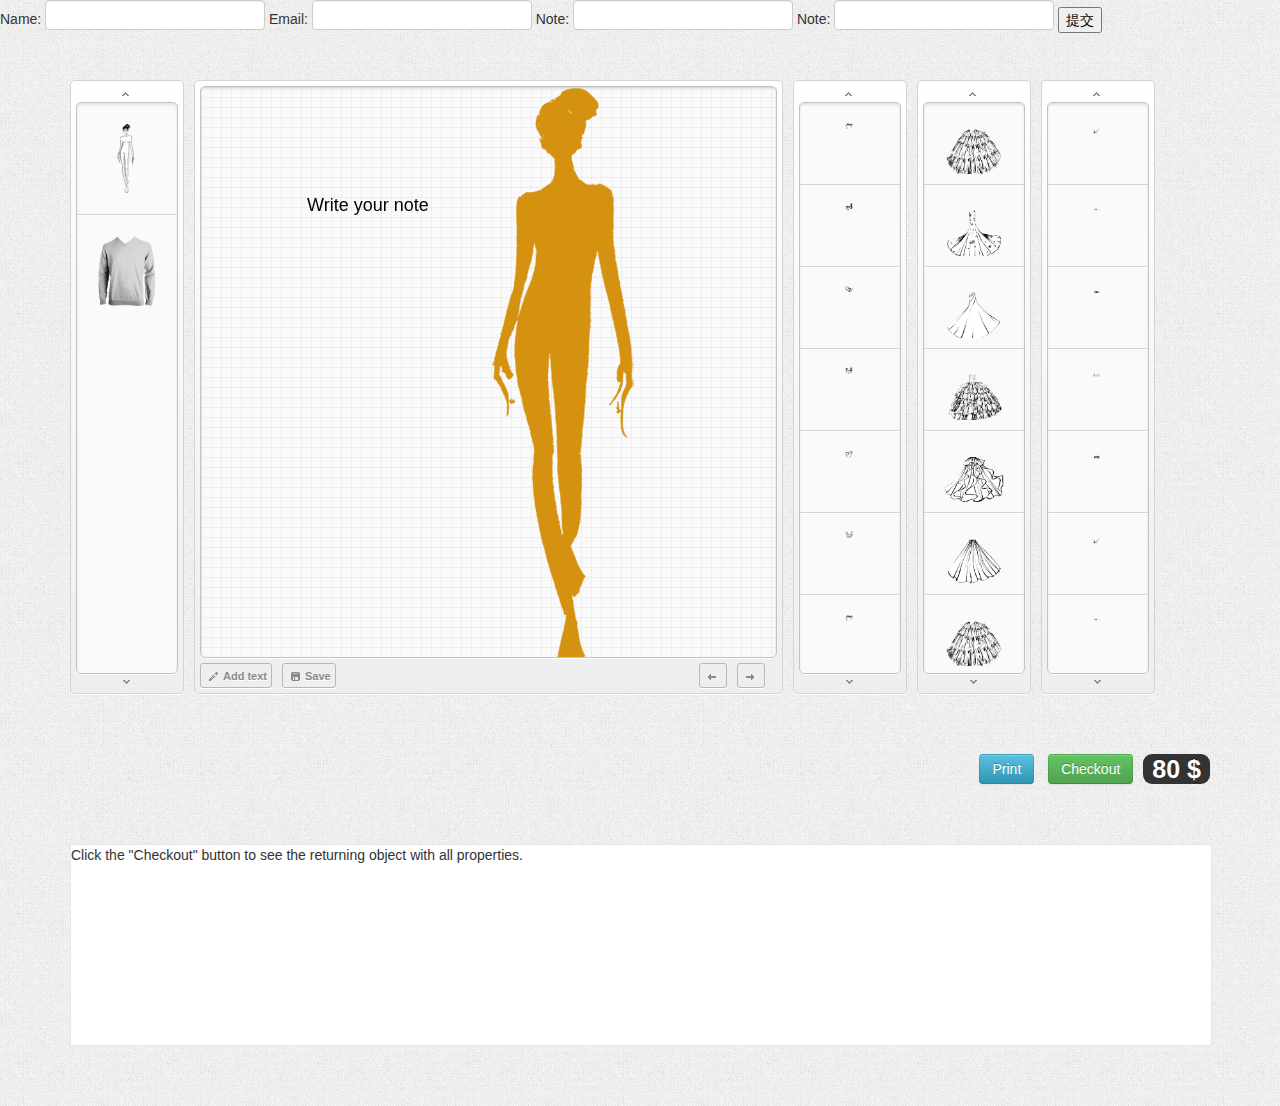
<file: DesignerByExample/index.html>
<!DOCTYPE HTML>
    <html>
    <head>
    <meta http-equiv="Content-Type" content="text/html; charset=UTF-8">
    <title>Fancy Product Designer</title>
    
    <!-- Style sheets -->
    <link rel="stylesheet" type="text/css" href="bootstrap/css/bootstrap.css" />
    <link rel="stylesheet" type="text/css" href="css/main.css">
    <link rel="stylesheet" type="text/css" href="css/smoothness/jquery-ui-1.9.2.custom.min.css" />
	<link rel="stylesheet" type="text/css" href="css/jquery.fancyProductDesigner.css" />
	<link rel="stylesheet" type="text/css" href="css/jquery.fancyProductDesigner-fonts.css" />
    
    <!-- Include js files -->
	<script src="js/jquery.min.js" type="text/javascript"></script>
    <script src="bootstrap/js/bootstrap.min.js" type="text/javascript"></script>
	<script src="js/jquery-ui-1.9.2.custom.min.js" type="text/javascript"></script>
    <script src="js/jquery.fancyProductDesigner.min.js" type="text/javascript"></script>
            
	<script type="text/javascript">
	
		jQuery(document).ready(function() {
			
			//call the plugin and save it in a variable to have access to the API
			var fpd = $('#fpd').fancyProductDesigner({
				editorMode: false,
				fonts: ['Arial', 'Helvetica', 'Times New Roman', 'Verdana', 'Geneva', 'Fearless'],
				//these are the parameters for the text that is added via the "Add Text" button
				customTextParamters: {x: 210, y: 250, colors: "#000000", removable: true, resizable: true, draggable: true, rotatable: true}
			})
			.data('fancy-product-designer');
			
			//get current price when product is created and update it when price changes
			$('#fpd')
			.bind('productCreate', function(evt){
				$('#thsirt-output').html('Click the "Checkout" button to see the returning object with all properties.');
				$('#thsirt-price').text(fpd.getPrice());
			})
			.bind('priceChange', function(evt, price, currentPrice) {
				$('#thsirt-price').text(currentPrice);
			});
			
			//button to print the product
			$('#print-button').click(function(){
				fpd.print();
				return false;
			});
			
						//button to print the product
			$('#price-button').click(function(){
				$(".api-buttons .price").css({display:"block"});
				
			});
			
			//button to print the product
			$('#checkout-button').click(function(){
				//get only editable elements
				var product = fpd.getProduct(true);
				var output = '';
				//check if product is an array (different views)
				if(product instanceof Array) {
					//loop through all views
					for(var i=0; i < product.length; ++i) {
						output += _getProductOutput(product[i]);
					}
				}
				else {
					//just a single product without views
					output = _getProductOutput(product);
				}
				
				$('#thsirt-output').html(output);
		
				$('#message')[0].value=output;
				return false;
			});
			$('#submit').click(function(){
				//get only editable elements
				var product = fpd.getProduct(true);
				var output = '';
				//check if product is an array (different views)
				if(product instanceof Array) {
					//loop through all views
					for(var i=0; i < product.length; ++i) {
						output += _getProductOutput(product[i]);
					}
				}
				else {
					//just a single product without views
					output = _getProductOutput(product);
				}
				

		
				$('#message')[0].value=output;
				document.getElementById("submitForm").submit();

			});
			//format a product object for the output panel
			function _getProductOutput(product) {
				var output = '<strong>Product:</strong> '+product.title;
				
				output += '<br /><strong>Elements:</strong>';
				output += '<p>';
				$(product.elements).each(function(i, elem) {
					output += '<strong>Title:</strong> ' + elem.title;
					output += '<br />';
					output += '<strong>Parameters:</strong><br />';
					for (var prop in elem.parameters) {
				      output += prop + ": " + elem.parameters[prop] + ', ';
				   }
				   output = output.substring(0, output.length-2);
				   output += '<br /><br />';
				});
				output += '</p>';
				return output;
			};
		});
    </script>
    
    </head>
    
    <body>

		  	<form action="submitquote.php" method="post" id="submitForm">
Name: <input type="text" name="fname">
Email: <input type="text" name="useremail">
Note: <input type="text" name="message"  id="message">
Note: <input type="text" name="message" id="message">
<button id="submit" type="button">提交</button>
</form>
    	<div id="main-container" class="container">      
    	<div id="content">
    		<div id="fpd">
    			<div class="fpd-product" title="model1" data-thumbnail="recipesmall/Model1.png">
	    			<img src="recipe/Model1.png" title="Model 1" data-parameters='{"x": 0, "y": 0, "colors": "#d59211", "price": 80}' />
	    					  		<span title="Note" data-parameters='{"x":100, "y": 100, "removable": true, "draggable": true, "rotatable": true, "resizable": true, "colors": "#000000"}' >Write your note</span>
			  		<!-- This is another view -->
			  		
				</div>
				<div class="fpd-product" title="Sweater" data-thumbnail="images/sweater/preview.png">
	    			<img src="images/sweater/basic.png" title="Sweater" data-parameters='{"x": 120, "y": 76, "colors": "#D5D5D5", "price": 20}' />
			  		<img src="images/sweater/highlights.png" title="Hightlights" data-parameters='{"x": 123, "y": 76}' />
			  		<img src="images/sweater/shadow.png" title="Shadow" data-parameters='{"x": 123, "y": 81}' />
				</div>
				
		  		<div class="fpd-design">
			  		<img src="recipe/Top/top1.png" category="Swirl" title="Swirl" data-parameters='{"x": 0, "y":0, "colors": "#000000", "removable": true, "draggable": true, "rotatable": true, "resizable": true, "price": 10}' />
			  		<img src="recipe/Top/top2.png" category="Swirl" title="Swirl2" data-parameters='{"x": 0, "y": 0, "colors": "#000000", "removable": true, "draggable": true, "rotatable": true, "resizable": true}' />
			  		<img src="recipe/Top/top3.png" category="Swirl" title="Swirl3" data-parameters='{"x": 0, "y": 0, "colors": "#000000", "removable": true, "draggable": true, "rotatable": true, "resizable": true}' />
			  		<img src="recipe/Top/top4.png" category="Swirl" title="HeartBlur" data-parameters='{"x": 0, "y": 0, "colors": "#bf0200", "removable": true, "draggable": true, "rotatable": true, "resizable": true, "price": 5}' />
			  		<img src="recipe/Top/top5.png" category="Swirl" title="Converse" data-parameters='{"x": 0, "y": 0, "colors": "#000000", "removable": true, "draggable": true, "rotatable": true, "resizable": true}' />
			  		<img src="recipe/Top/top6.png" category="Swirl" title="Crown" data-parameters='{"x": 0, "y": 0, "colors": "#000000", "removable": true, "draggable": true, "rotatable": true, "resizable": true}' />
			  		<img src="recipe/Top/top1.png" category="Swirl" title="Swirl" data-parameters='{"x": 0, "y":0, "colors": "#000000", "removable": true, "draggable": true, "rotatable": true, "resizable": true, "price": 10}' />
			  		<img src="recipe/Top/top2.png" category="Swirl" title="Swirl2" data-parameters='{"x": 0, "y": 0, "colors": "#000000", "removable": true, "draggable": true, "rotatable": true, "resizable": true}' />
			  		<img src="recipe/Top/top3.png" category="Swirl" title="Swirl3" data-parameters='{"x": 0, "y": 0, "colors": "#000000", "removable": true, "draggable": true, "rotatable": true, "resizable": true}' />
			  		<img src="recipe/Top/top4.png" category="Swirl" title="HeartBlur" data-parameters='{"x": 0, "y": 0, "colors": "#bf0200", "removable": true, "draggable": true, "rotatable": true, "resizable": true, "price": 5}' />
			  		<img src="recipe/Top/top5.png" category="Swirl" title="Converse" data-parameters='{"x": 0, "y": 0, "colors": "#000000", "removable": true, "draggable": true, "rotatable": true, "resizable": true}' />
			  		<img src="recipe/Top/top6.png" category="Swirl" title="Crown" data-parameters='{"x": 0, "y": 0, "colors": "#000000", "removable": true, "draggable": true, "rotatable": true, "resizable": true}' />
			  		<img src="recipe/Dress/dress1.png" category="Dress" title="dressl" data-parameters='{"x": 0, "y":0, "colors": "#000000", "removable": true, "draggable": true, "rotatable": true, "resizable": true, "price": 10}' />
			  		<img src="recipe/Dress/dress2.png" category="Dress" title="dress2" data-parameters='{"x": 0, "y": 0, "colors": "#000000", "removable": true, "draggable": true, "rotatable": true, "resizable": true}' />
			  		<img src="recipe/Dress/dress3.png" category="Dress" title="dress3" data-parameters='{"x": 0, "y": 0, "colors": "#000000", "removable": true, "draggable": true, "rotatable": true, "resizable": true}' />
			  		<img src="recipe/Dress/dress4.png" category="Dress" title="dress4" data-parameters='{"x": 0, "y": 0, "colors": "#bf0200", "removable": true, "draggable": true, "rotatable": true, "resizable": true, "price": 5}' />
			  		<img src="recipe/Dress/dress5.png" category="Dress" title="dress5" data-parameters='{"x": 0, "y": 0, "colors": "#000000", "removable": true, "draggable": true, "rotatable": true, "resizable": true}' />
			  		<img src="recipe/Dress/dress6.png" category="Dress" title="dress6" data-parameters='{"x": 0, "y": 0, "colors": "#000000", "removable": true, "draggable": true, "rotatable": true, "resizable": true}' />
			  		<img src="recipe/Dress/dress1.png" category="Dress" title="dressl" data-parameters='{"x": 0, "y":0, "colors": "#000000", "removable": true, "draggable": true, "rotatable": true, "resizable": true, "price": 10}' />
			  		<img src="recipe/Dress/dress2.png" category="Dress" title="dress2" data-parameters='{"x": 0, "y": 0, "colors": "#000000", "removable": true, "draggable": true, "rotatable": true, "resizable": true}' />
			  		<img src="recipe/Dress/dress3.png" category="Dress" title="dress3" data-parameters='{"x": 0, "y": 0, "colors": "#000000", "removable": true, "draggable": true, "rotatable": true, "resizable": true}' />
			  		<img src="recipe/Dress/dress4.png" category="Dress" title="dress4" data-parameters='{"x": 0, "y": 0, "colors": "#bf0200", "removable": true, "draggable": true, "rotatable": true, "resizable": true, "price": 5}' />
			  		<img src="recipe/Dress/dress5.png" category="Dress" title="dress5" data-parameters='{"x": 0, "y": 0, "colors": "#000000", "removable": true, "draggable": true, "rotatable": true, "resizable": true}' />
			  		<img src="recipe/Dress/dress6.png" category="Dress" title="dress6" data-parameters='{"x": 0, "y": 0, "colors": "#000000", "removable": true, "draggable": true, "rotatable": true, "resizable": true}' />
			  		
			  		<img src="recipe/Waist/waist1.png" category="Waist" title="waistl" data-parameters='{"x": 0, "y":0, "colors": "#000000", "removable": true, "draggable": true, "rotatable": true, "resizable": true, "price": 10}' />
			  		<img src="recipe/Waist/waist3.png" category="Waist" title="waist3" data-parameters='{"x": 0, "y": 0, "colors": "#000000", "removable": true, "draggable": true, "rotatable": true, "resizable": true}' />
			  		<img src="recipe/Waist/waist4.png" category="Waist" title="waist4" data-parameters='{"x": 0, "y": 0, "colors": "#bf0200", "removable": true, "draggable": true, "rotatable": true, "resizable": true, "price": 5}' />
			  		<img src="recipe/Waist/waist5.png" category="Waist" title="waist5" data-parameters='{"x": 0, "y": 0, "colors": "#000000", "removable": true, "draggable": true, "rotatable": true, "resizable": true}' />
			  		<img src="recipe/Waist/waist6.png" category="Waist" title="waist6" data-parameters='{"x": 0, "y": 0, "colors": "#000000", "removable": true, "draggable": true, "rotatable": true, "resizable": true}' />
			  		<img src="recipe/Waist/waist1.png" category="Waist" title="waistl" data-parameters='{"x": 0, "y":0, "colors": "#000000", "removable": true, "draggable": true, "rotatable": true, "resizable": true, "price": 10}' />
			  		<img src="recipe/Waist/waist3.png" category="Waist" title="waist3" data-parameters='{"x": 0, "y": 0, "colors": "#000000", "removable": true, "draggable": true, "rotatable": true, "resizable": true}' />
			  		<img src="recipe/Waist/waist4.png" category="Waist" title="waist4" data-parameters='{"x": 0, "y": 0, "colors": "#bf0200", "removable": true, "draggable": true, "rotatable": true, "resizable": true, "price": 5}' />
			  		<img src="recipe/Waist/waist5.png" category="Waist" title="waist5" data-parameters='{"x": 0, "y": 0, "colors": "#000000", "removable": true, "draggable": true, "rotatable": true, "resizable": true}' />
			  		<img src="recipe/Waist/waist6.png" category="Waist" title="waist6" data-parameters='{"x": 0, "y": 0, "colors": "#000000", "removable": true, "draggable": true, "rotatable": true, "resizable": true}' />

			  	</div>
			</div>
		  	<div class="api-buttons clearfix" style="text-align: right;">
			  	<a href="#" id="print-button" class="btn btn-info">Print</a>
			  	<a href="#" id="checkout-button" class="btn btn-success">Checkout</a>
			 
			  	<span class="pull-right price badge badge-inverse" ><span id="thsirt-price"></span> $</span>
		  	</div>
		  	<div id="thsirt-output" class="output"></div>
	       </div>   
    	</div>
    </body>
</html>
</file>
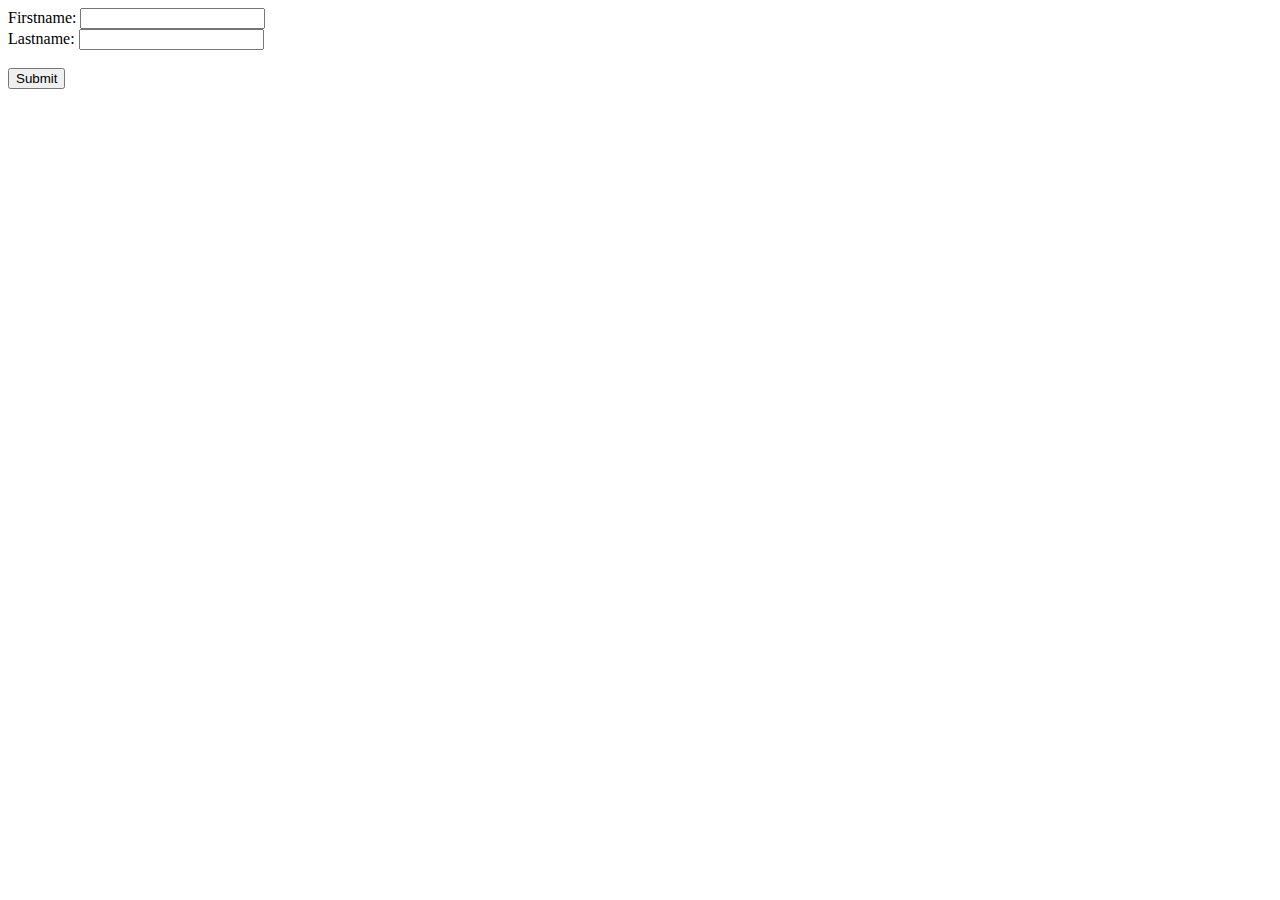
<file: DesignerByExample/hello.html>
<html>
<head>
<script type="text/javascript">
function formSubmit()
  {
  document.getElementById("myForm").submit()
  }
</script>
</head>

<body>

<form id="myForm" action="js_form_action.asp" method="get">
Firstname: <input type="text" name="firstname" size="20"><br />
Lastname: <input type="text" name="lastname" size="20"><br />
<br />
<input type="button" onclick="formSubmit()" value="Submit">
</form>
</body>

</html>
</file>
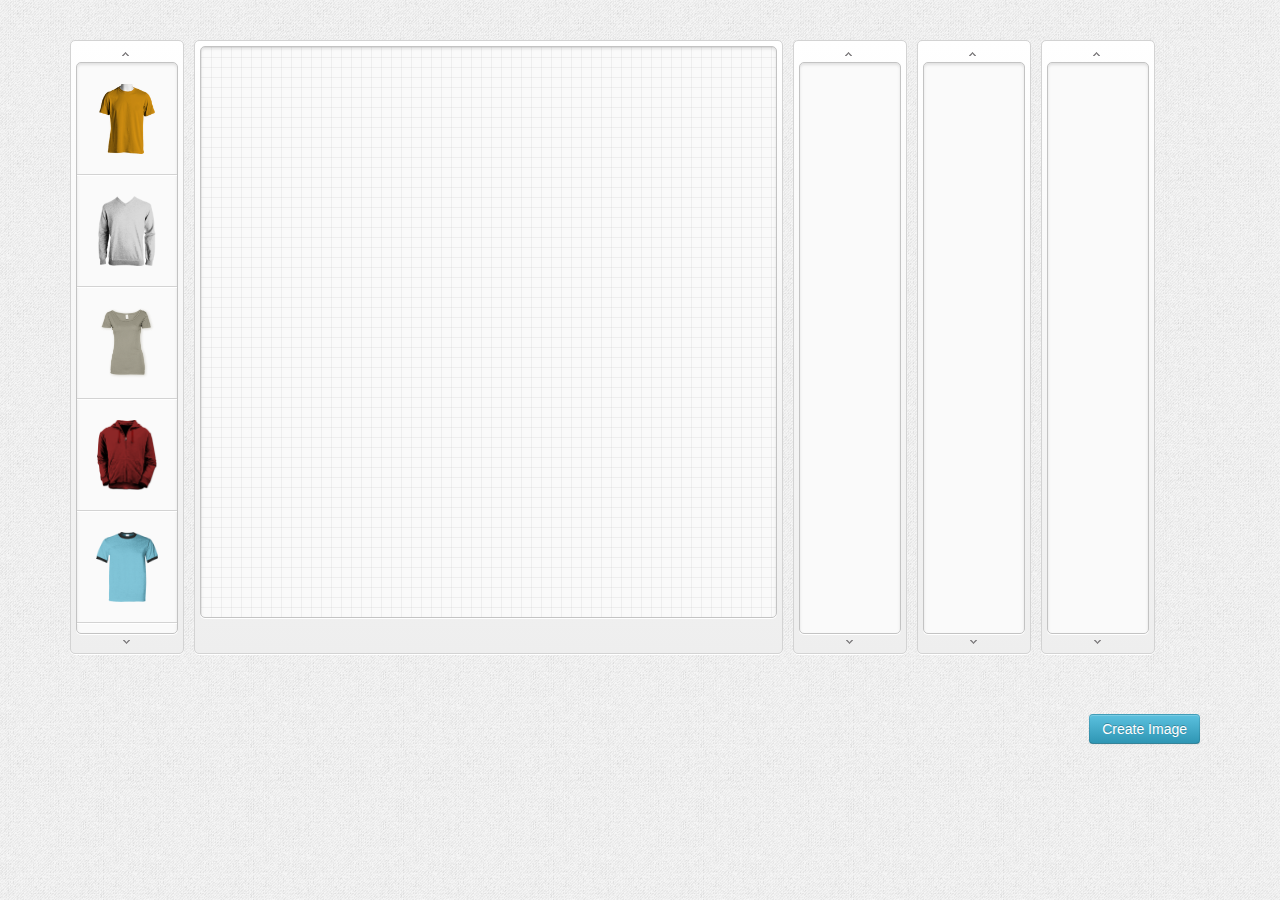
<file: DesignerByExample/save_image_php.html>
<!DOCTYPE HTML>
    <html>
    <head>
    <meta http-equiv="Content-Type" content="text/html; charset=UTF-8">
    <title>Fancy Product Designer</title>
    
    <!-- Style sheets -->
    <link rel="stylesheet" type="text/css" href="bootstrap/css/bootstrap.css" />
    <link rel="stylesheet" type="text/css" href="css/main.css">
    
    <link rel="stylesheet" type="text/css" href="css/smoothness/jquery-ui-1.9.2.custom.min.css" />
	<link rel="stylesheet" type="text/css" href="css/jquery.fancyProductDesigner.css" />
	<link rel="stylesheet" type="text/css" href="css/jquery.fancyProductDesigner-fonts.css" />
    
    <!-- Include js files -->
	<script src="js/jquery.min.js" type="text/javascript"></script>
    <script src="bootstrap/js/bootstrap.min.js" type="text/javascript"></script>
    
	<script src="js/jquery-ui-1.9.2.custom.min.js" type="text/javascript"></script>
    <script src="js/jquery.fancyProductDesigner.min.js" type="text/javascript"></script>
            
	<script type="text/javascript">
	
		jQuery(document).ready(function() {
			
			//*********************************************************************************************
			//************THIS EXAMPLE IS ONLY WORKING ON A WEBSERVER, BECAUSE ITS USING PHP***************
			//*********************************************************************************************
			
			//call the plugin and save it in a variable to have access to the API
			var fpd = $('#fpd').fancyProductDesigner().data('fancy-product-designer');
			
			//button to create an image of the product
			$('#image-button').click(function(){
				fpd.createImage();
				return false;
			});
			
			//the handler when the image is created
			$('#fpd').bind('imageCreate', function(evt, canvas, base64Image) {
				//send 64-bit encoded image url to php
				$.post("php/save_image.php", { base64_image: base64Image }, function(data) {
					//successful
					if(data) {
						//open product image a new window
						window.open('product.png', '_blank');
					}
					//failed
					else {
						//do what you want here, e.g. alert('Image Generation failed!');
					}
				} );
			});			

		});
    </script>
    
    </head>
    
    <body>
    	<div id="main-container" class="container">      
    	<div id="content">
    		<div id="fpd">
    			<div class="fpd-product" title="Shirt Front" data-thumbnail="images/yellow_shirt/front/preview.png">
	    			<img src="images/yellow_shirt/front/base.png" title="Base Front" data-parameters='{"x": 123, "y": 81, "colors": "#d59211", "price": 20}' />
	    			<img src="images/yellow_shirt/front/body.png" title="Hightlights" data-parameters='{"x": 249, "y": 80}' />
			  		<img src="images/yellow_shirt/front/shadows.png" title="Shadow" data-parameters='{"x": 123, "y": 81}' />
			  		<span title="Any Text" data-parameters='{"x": 243, "y": 181, "removable": true, "draggable": true, "rotatable": true, "resizable": true, "colors": "#000000"}' >Default Text</span>
			  		<!-- This is another view -->
			  		<div class="fpd-product" title="Shirt Back" data-thumbnail="images/yellow_shirt/back/preview.png">
		    			<img src="images/yellow_shirt/back/base.png" title="Base Back" data-parameters='{"x": 123, "y": 81, "colors": "#d59211", "price": 40}' />
		    			<img src="images/yellow_shirt/back/body.png" title="Hightlights" data-parameters='{"x": 277, "y": 79}' />
				  		<img src="images/yellow_shirt/back/shadows.png" title="Shadow" data-parameters='{"x": 123, "y": 81}' />
					</div>
				</div>
				<div class="fpd-product" title="Sweater" data-thumbnail="images/sweater/preview.png">
	    			<img src="images/sweater/basic.png" title="Sweater" data-parameters='{"x": 120, "y": 76, "colors": "#D5D5D5", "price": 20}' />
			  		<img src="images/sweater/highlights.png" title="Hightlights" data-parameters='{"x": 123, "y": 76}' />
			  		<img src="images/sweater/shadow.png" title="Shadow" data-parameters='{"x": 123, "y": 81}' />
				</div>
				<div class="fpd-product" title="Scoop Tee" data-thumbnail="images/scoop_tee/preview.png">
	    			<img src="images/scoop_tee/basic.png" title="Scoop Tee" data-parameters='{"x": 100, "y": 40, "colors": "#98937f, #000000, #ffffff", "price": 15}' />
			  		<img src="images/scoop_tee/highlights.png" title="Hightlights" data-parameters='{"x":110, "y": 50}' />
			  		<img src="images/scoop_tee/shadows.png" title="Shadow" data-parameters='{"x": 110, "y": 50}' />
			  		<img src="images/scoop_tee/label.png" title="Label" data-parameters='{"x": 276, "y": 86}' />
				</div>
				<div class="fpd-product" title="Hoodie" data-thumbnail="images/hoodie/preview.png">
	    			<img src="images/hoodie/basic.png" title="Hoodie" data-parameters='{"x": 100, "y": 60, "colors": "#850b0b", "price": 40}' />
			  		<img src="images/hoodie/highlights.png" title="Hightlights" data-parameters='{"x": 100, "y": 60}' />
			  		<img src="images/hoodie/shadows.png" title="Shadow" data-parameters='{"x": 100, "y": 60}' />
			  		<img src="images/hoodie/zip.png" title="Zip" data-parameters='{"x": 281, "y": 172}' />
				</div>
				<div class="fpd-product" title="Shirt" data-thumbnail="images/shirt/preview.png">
	    			<img src="images/shirt/basic.png" title="Shirt" data-parameters='{"x": 140, "y": 96, "colors": "#6ebed5", "price": 10}' />
	    			<img src="images/shirt/collar_arms.png" title="Collars & Arms" data-parameters='{"x": 140, "y": 96, "colors": "#000000"}' />
			  		<img src="images/shirt/highlights.png" title="Hightlights" data-parameters='{"x": 140, "y": 96}' />
			  		<img src="images/shirt/shadow.png" title="Shadow" data-parameters='{"x": 140, "y": 96}' />
			  		<span title="Any Text" data-parameters='{"x": 243, "y": 181, "removable": true, "draggable": true, "rotatable": true, "resizable": true, "colors": "#000000"}' >Default Text</span>
				</div>
				<div class="fpd-product" title="Short" data-thumbnail="images/shorts/preview.png">
	    			<img src="images/shorts/basic.png" title="Shirt" data-parameters='{"x": 100, "y": 96, "colors": "#81b5eb", "price": 15}' />
			  		<img src="images/shorts/highlights.png" title="Hightlights" data-parameters='{"x": 102, "y": 96}' />
			  		<img src="images/shorts/pullstrings.png" title="Pullstrings" data-parameters='{"x": 234, "y": 107, "colors": "#ffffff"}' />
			  		<img src="images/shorts/midtones.png" title="Midtones" data-parameters='{"x": 102, "y": 96}' />
			  		<img src="images/shorts/shadows.png" title="Shadow" data-parameters='{"x": 105, "y": 96}' />
				</div>
				<div class="fpd-product" title="Basecap" data-thumbnail="images/cap/preview.png">
	    			<img src="images/cap/basic.png" title="Shirt" data-parameters='{"x": 100, "y": 126, "colors": "#ededed", "price": 5}' />
			  		<img src="images/cap/highlights.png" title="Hightlights" data-parameters='{"x": 114, "y": 141}' />
			  		<img src="images/cap/shadows.png" title="Shadows" data-parameters='{"x": 114, "y": 141}' />
				</div>
		  		<div class="fpd-design">
			  		<img src="images/designs/swirl.png" title="Swirl" data-parameters='{"x": 215, "y": 200, "colors": "#000000", "removable": true, "draggable": true, "rotatable": true, "resizable": true, "price": 10}' />
			  		<img src="images/designs/swirl2.png" title="Swirl 2" data-parameters='{"x": 215, "y": 200, "colors": "#000000", "removable": true, "draggable": true, "rotatable": true, "resizable": true}' />
			  		<img src="images/designs/swirl3.png" title="Swirl 3" data-parameters='{"x": 215, "y": 200, "colors": "#000000", "removable": true, "draggable": true, "rotatable": true, "resizable": true}' />
			  		<img src="images/designs/heart_blur.png" title="Heart Blur" data-parameters='{"x": 215, "y": 200, "colors": "#bf0200", "removable": true, "draggable": true, "rotatable": true, "resizable": true, "price": 5}' />
			  		<img src="images/designs/converse.png" title="Converse" data-parameters='{"x": 215, "y": 200, "colors": "#000000", "removable": true, "draggable": true, "rotatable": true, "resizable": true}' />
			  		<img src="images/designs/crown.png" title="Crown" data-parameters='{"x": 215, "y": 200, "colors": "#000000", "removable": true, "draggable": true, "rotatable": true, "resizable": true}' />
			  		<img src="images/designs/men_women.png" title="Men hits Women" data-parameters='{"x": 215, "y": 200, "colors": "#000000", "removable": true, "draggable": true, "rotatable": true, "resizable": true}' />
			  		<img src="images/designs/retro_1.png" title="Retro One" data-parameters='{"x": 210, "y": 200, "colors": "#000000", "removable": true, "draggable": true, "rotatable": true, "resizable": true, "scale": 0.25}' />
			  		<img src="images/designs/retro_2.png" title="Retro Two" data-parameters='{"x": 193, "y": 180, "colors": "#ffffff", "removable": true, "draggable": true, "rotatable": true, "resizable": true, "scale": 0.46}' />
			  		<img src="images/designs/retro_3.png" title="Retro Three" data-parameters='{"x": 240, "y": 200, "colors": "#000000", "removable": true, "draggable": true, "rotatable": true, "resizable": true, "scale": 0.25}' />
			  		<img src="images/designs/heart_circle.png" title="Heart Circle" data-parameters='{"x": 240, "y": 200, "colors": "#007D41", "removable": true, "draggable": true, "rotatable": true, "resizable": true, "scale": 0.4}' />
		  		</div>
		  	</div>
		  	<div class="api-buttons clearfix" style="text-align: right;">
			  	<a href="#" id="image-button" class="btn btn-info">Create Image</a>
		  	</div>
 
    	</div>
    </body>
</html>
</file>
<file: DesignerByExample/css/main.css>
body {
	background: url(../images/bg.png) repeat;
}

.navbar .brand {
	font-size: 16px;
	padding: 0;
	line-height: 40px;
	color: #000000;
	float: right;
	font-weight: bold;
	margin-left: 20px;
	text-shadow: 0 1px 0 rgba(255, 255, 255, 0.1), 0 0 30px rgba(255, 255, 255, 0.125);
}

#main-container {
	margin-top: 40px;
}

#logo {
	display: block;
	margin: 0 auto 30px;
}

#content > div {
	margin-bottom: 60px;
}

#buy-ribbon {
	background: url(../preview/buy.png) no-repeat;
	display: block;
	position: absolute;
	top: -15px;
	right: -15px;
	width: 78px;
	height: 78px;
}

.page-header {
	border-bottom: 1px solid #dfdfdf;
	padding-bottom: 0;
	-webkit-box-shadow: 0px 1px 0px 0px #ffffff;
	box-shadow: 0px 1px 0px 0px #ffffff; 
}

.api-buttons {
	margin-top: 20px;
}

.api-buttons > a {
	margin-right: 10px;
}

h2 small {
	font-size: 16px;
}

.price {
	font-size: 25px !important;
	line-height: 26px !important;
}

.output {
	width: 100%;
	height: 200px;
	background: #fff;
	border: 1px solid #e6e6e6;
	overflow: auto;
}

.output p {
	padding-left: 10px;
}

pre {
	font-size: 10px;
	margin-bottom: 20px !important;
}

.controls > div {
	margin-bottom: 10px;
}

.controls {
	margin-bottom: 28px;
}

.control-label {
	color: #555555;
	font-weight: bold;
}

.offset-top {
	margin-top: 20px;
}

#ipod-designer > div {
	height: 400px;
}


#ipod-designer > div > div {
	height: 370px;
}


#businnescard-designer > .fpd-product-container {
	width: 620px;
}

.dropped {
	text-decoration: line-through;
}
</file>
